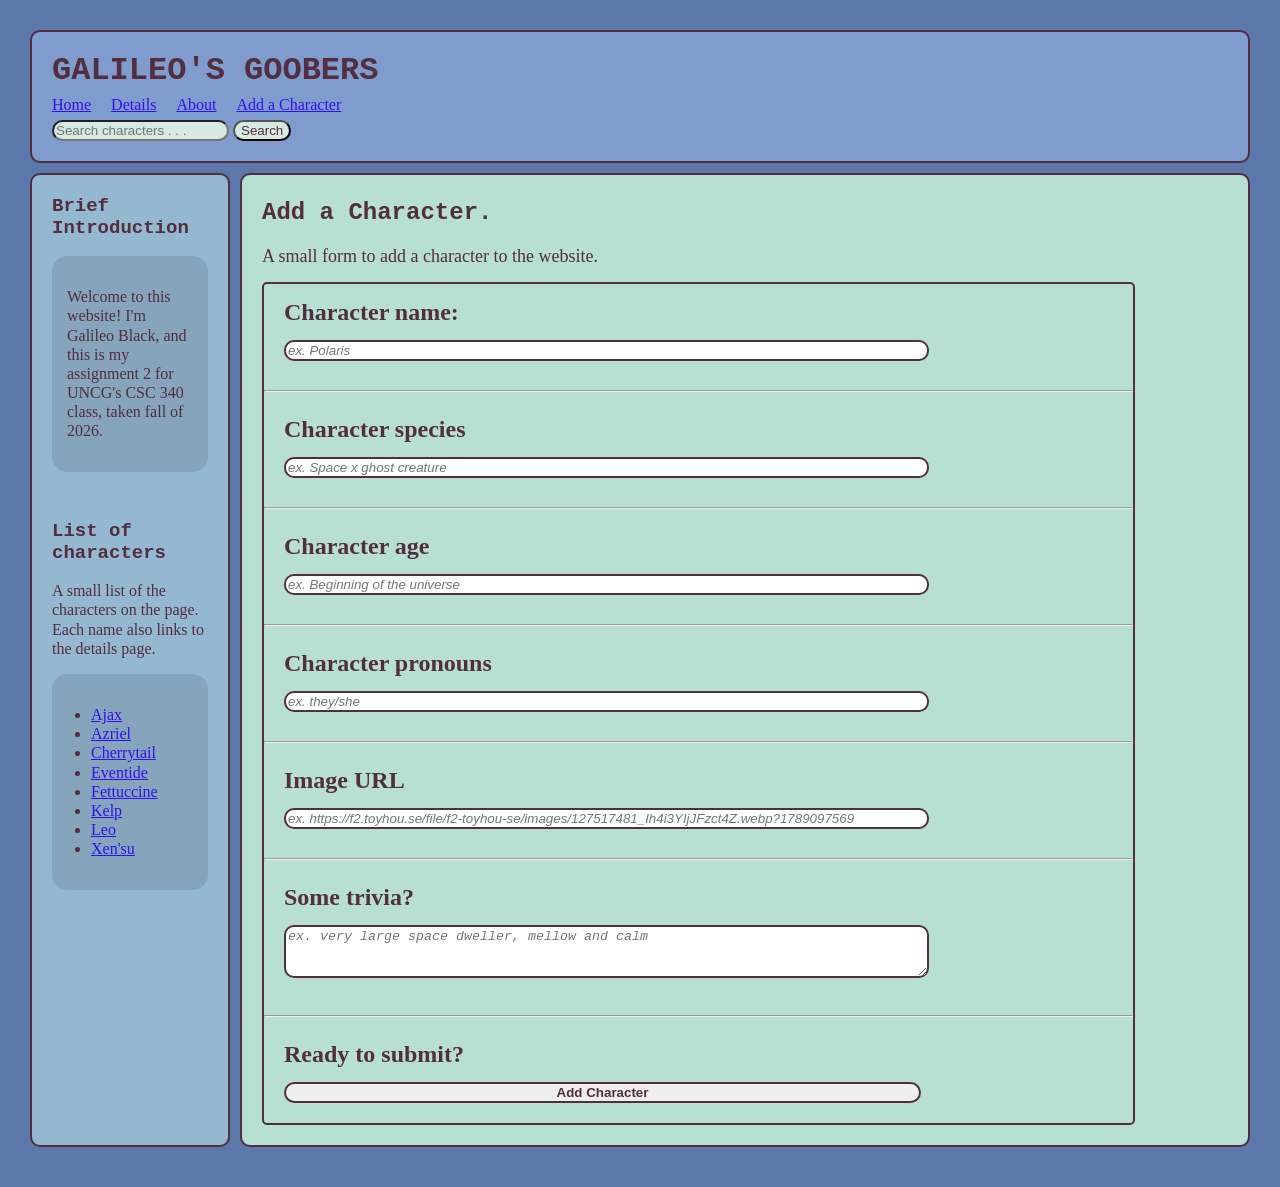
<file: new-character-form.html>
<!DOCTYPE html>

<html>
    <head>
        <title>Add a Character - Galileo's Characters</title>

        <link rel="stylesheet" href="styles.css">
    </head>
    <body>
        <div class="layout">
            <header>
                <div class="header-content">
                    <div class="header-title">GALILEO'S GOOBERS</div>

                    <nav>
                        <ul>
                            <li><a href="index.html">Home</a></li>
                            <li><a href="details.html">Details</a></li>
                            <li><a href="about.html">About</a></li>
                            <li><a href="new-character-form.html">Add a Character</a></li>
                        </ul>
                    </nav>


                    <form class="search-container">
                        <input type="text" placeholder="Search characters . . ." name="search" class="search-input">
                        <button type="submit" class="search-btn">Search</button>
                    </form>
                </div>
            </header>

            <aside class="left-sidebar">

                <div class="sidebar-section">
                    <div class="sidebar-title">Brief Introduction</div>
                    <blockquote>
                        <p>Welcome to this website!
                            I'm Galileo Black, and this is my assignment 2 for UNCG's CSC 340 class, taken fall of 2026.
                        </p>
                    </blockquote>
                </div>

                <div class="sidebar-section">
                    <div class="sidebar-title">List of characters</div>
                    <p>A small list of the characters on the page. Each name also links to the details page.</p>
                    <blockquote>
                        <ul>
                            <li><a href="details.html">Ajax</a></li>
                            <li><a href="details.html">Azriel</a></li>
                            <li><a href="details.html">Cherrytail</a></li>
                            <li><a href="details.html">Eventide</a></li>
                            <li><a href="details.html">Fettuccine</a></li>
                            <li><a href="details.html">Kelp</a></li>
                            <li><a href="details.html">Leo</a></li>
                            <li><a href="details.html">Xen'su</a></li>
                        </ul>
                    </blockquote>
                </div>

            </aside>

            <main id="content">
                <section>
                    <h1>Add a Character.</h1>
                    <p>A small form to add a character to the website.</p>
                </section>

                <form class="character-adder">
                    <div class="form-item">
                        <label for="char-name">Character name:</label><br>
                        <input type="text" id="char-name" name="char-name" placeholder="ex. Polaris">
                    </div>
                    <hr>
                    <div class="form-item">
                        <label for="char-species">Character species</label><br>
                        <input type="text" id="char-species" name="char-species" placeholder="ex. Space x ghost creature">
                    </div>
                    <hr>
                    <div class="form-item">
                        <label for="char-age">Character age</label><br>
                        <input type="text" id="char-age" name="char-age" placeholder="ex. Beginning of the universe">
                    </div>
                    <hr>
                    <div class="form-item">
                        <label for="char-pronouns">Character pronouns</label><br>
                        <input type="text" id="char-pronouns" name="char-pronouns" placeholder="ex. they/she">
                    </div>
                    <hr>
                    <div class="form-item">
                        <label for="char-ref">Image URL</label><br>
                        <input type="url" id="char-ref" name="char-ref" placeholder="ex. https://f2.toyhou.se/file/f2-toyhou-se/images/127517481_Ih4i3YIjJFzct4Z.webp?1789097569">
                    </div>
                    <hr>
                    <div class="form-item">
                        <label for="char-trivia">Some trivia?</label><br>
                        <textarea id="char-trivia" name="char-trivia" placeholder="ex. very large space dweller, mellow and calm" rows="3"></textarea>
                    </div>
                    <hr>
                    <div class="form-item">
                        <label for="submit-btn">Ready to submit?</label><br>
                        <button type="submit" id="submit-btn">Add Character</button>
                    </div>
                </form>
            </main>
        </div>
    </body>
</html>
</file>
<file: styles.css>
/* ------------------ */
/* VARIABLES */
/* ------------------ */

:root {
    /* font */
    --font-fam: 'Courier New', Courier, monospace;
    --font-big: 18px;

    /* colors */
    --background-color: #b8e0d2ff;
    --text-color: #522e3e;
    --link-color: #3211ee;
    --link-color-hover: #3211ee8d;
    --sidebar-background-color: #95b8d1ff;
    --header-color: #809bceff; 
    --extra-dark: #5c78ab;
    --extra-light: #d6eadfff;

    /* padding and such */
    --margin: 10px;
    --padding: 20px;
    --sidebar-width: 200px;

    /* rounded corner and border stuff */
    --corner: 0px;
    --soft-corner: 5px;
    --soft-curve: 10px;
    --curve: 15px;
    --border: 2px solid #522e3e;
}

/* ------------------ */
/* BASICS */
/* ------------------ */

body {
    display: flex;
    align-items: center;
    justify-content: center;
    margin: var(--margin);
    padding: var(--padding);
    color: var(--text-color);
    font-family: var(--font);
    line-height: 1.2;
    background: var(--extra-dark);
}

::selection {
    background: rgba(0, 0, 0, 0.2);
}

/* links */
a {
    text-decoration: underline;
}

a,
a:visited {
    color: var(--link-color);
}

a:hover,
a:focus {
    color: var(--link-color-hover);
    text-decoration: none;
}

/* ------------------ */
/* LAYOUT */
/* ------------------ */

.layout {
    width: 100%;
    display: grid;
    grid-gap: var(--margin);
    grid-template: "header header" auto "leftSidebar main" auto "footer footer" auto / var(--sidebar-width) auto;
}

main {
    grid-area: main;
    overflow-y: auto;
    padding: var(--padding);
    background: var(--background-color);
    border: var(--border);
    border-radius: var(--soft-curve);
}

/* ------------------ */
/* HEADER */
/* ------------------ */

header {
    grid-area: header;
    font-size: var(font-big);
    border: var(--border);
    border-radius: var(--soft-curve);
    background: var(--header-color);
}

.header-content {
    padding: var(--padding);
}

.header-title {
    font-family: var(--font-fam);
    font-size: 32px;
    font-weight: bold;
}

/* ------------------ */
/* SIDEBAR */
/* ------------------ */

aside {
    grid-area: aside;
    border: var(--border);
    border-radius: var(--soft-curve);
    overflow: hidden;
    background: var(--sidebar-background-color);
    padding: var(--padding);
    color: var(--text-color);
}

.left-sidebar {
    grid-area: leftSidebar;
}

.sidebar-title {
    font-weight: bold;
    font-size: 19px;
    font-family: var(--font-fam);
}

.sidebar-section:not(:last-child) {
    margin-bottom: 48px;
}

.sidebar-section ul,
.sidebar-section ol {
    padding-left: 24px;
}

/* sidebar blockquote */

.sidebar-section blockquote {
    background: rgba(0, 0, 0, 0.1);
    padding: 15px;
    margin: 16px 0;
    border-radius: var(--curve);
    overflow: hidden;
}

/* ------------------ */
/* FOOTER */
/* ------------------ */

footer {
    grid-area: footer;
    border: var(--border);
    border-radius: var(--soft-curve);
    overflow: hidden;
    font-size: 12px;
    padding: 15px;
    background-color: var(--sidebar-background-color);
    display: flex;
    justify-content: center;
}

footer a,
footer a:visited {
    color: var(--link-color);
}

footer a:hover, 
footer a:focus {
    color: var(--link-color-hover);
}

/* ------------------ */
/* NAVIGATION */
/* ------------------ */

nav {
    margin-bottom: 48px;
}

nav .sidebar-title {
    margin-bottom: 8px;
}

nav ul {
    margin: 0 -5px;
    padding: 0;
    list-style: none;
    user-select: none;
}

nav ul li {
    margin-bottom: 0;
}

nav>ul li>a,
nav>ul li>strong {
    display: inline-block;
}

nav>ul li>a,
nav>ul li>details summary,
nav>ul li>strong {
    padding: 5px 10px;
}

nav>ul li>a.active,
nav>ul li>details.active summary {
    font-weight: bold;
}

nav ul summary {
    cursor: pointer;
}

nav ul ul li>a {
    padding-left: 30px;
}

/* NAV IN HEADER */

header nav {
    margin-bottom: 0;
}

header nav ul {
    display: flex;
    flex-wrap: wrap;
    margin: 0;

}

header nav ul li {
    position: relative;
}

header nav ul li:first-child>a {
    padding-left: 0;
}

header nav ul li:last-child>a {
    padding-right: 0;
}

/* ------------------ */
/* SEARCH */
/* ------------------ */

.search-input {
    border-radius: var(--curve);
    background-color: var(--extra-light);
    color: var(--text-color);
}

.search-btn {
    border-radius: var(--curve);
    background-color: var(--extra-light);
    color: var(--text-color);
}

.search-btn:hover {
    border-radius: var(--soft-corner);
    color: var(--link-color-hover);
}

/* ------------------ */
/* CONTENT */
/* ------------------ */

main {
    line-height: 1.5;
    font-size: 18px;
}

main a,
main a:visited {
    color: var(--link-color);
    text-decoration-style: wavy;
}

main p,
main .image {
    margin: 12px 0;
}

main ol,
main ul {
    margin: 8px 0;
    padding-left: 24px;
}

main ol li,
main ul li {
    margin-bottom: 3px;
    line-height: 1.3;
}

main ol {
    padding-left: 32px;
}

/* HEADINGS: */

main h1,
main h2,
main h3,
main h4,
main h5,
main h6 {
    font-family: var(--font-fam);
    margin-bottom: 0;
    line-height: 1.5;
}

main h1:first-child,
main h2:first-child,
main h3:first-child,
main h4:first-child,
main h5:first-child,
main h6:first-child {
    margin-top: 0;
}


main h1 {
    font-size: 24px;
}

main h2 {
    font-size: 22px;
}

main h3 {
    font-size: 20px;
}

main h4 {
    font-size: 18px;
}

main h5 {
    font-size: 16px;
}

main h6 {
    font-size: 14px;
}

/* COLUMNS: */

.two-columns {
    display: flex;
}

.two-columns>* {
    flex: 1 1 0;
    margin: 0;
}

.two-columns>*:first-child {
    padding-right: 0.75em;
}

.two-columns>*:last-child {
    padding-left: 0.75em;
}

/* ------------------ */
/* CONTENT IMAGES */
/* ------------------ */

.image {
    display: block;
    width: auto;
    height: auto;
    max-width: 100%;
}

.images {
    display: flex;
    width: clac(100% + 5px + 5px);
    margin-left: -5px;
    margin-right: -5px;
    width: 100%;
    height: auto;
    padding: 5px;
    overflow: hidden;
}

img {
    width: 30%;
    height: auto;
    padding: 5px;
}

/* ------------------ */
/* CHARACTER INFO CARDS */
/* ------------------ */

.characters {
    display: block;
    align-items: center;
}

.character {
    width: 100%;
    margin: var(--margin);
    margin: 5px;
    display: flex;
}

.character-img {
    width: 25%;
    height: auto;
    padding: 5px;
}

.character-art {
    padding: 3px;
    border: var(--border);
    border-radius: var(--soft-corner);
    background-color: white;
    width: 100%;
    height: auto;
}

.art-credit {
    display: flex;
    font: var(--font-fam);
    font-size: 12px;
}

.character-info {
    width: 70%;
    border-radius: var(--soft-corner);
    border: var(--border);
    margin: 5px;
    padding: 5px;
}

.character-name a {
    font-size: 24px;
    font-weight: bold;
    text-decoration: underline;
    color: var(--text-color);
}

/* ------------------ */
/* CHARACTER DETAILS PAGE */
/* ------------------ */

.details {
    display: flex;
}

.detail-p {
    border: var(--border);
    border-radius: var(--soft-corner);
    font-size: var(--font-big);
    padding: var(--margin);
}

.details>* {
    flex: 1 1 0;
    margin: 0;
}

.details>*:first-child {
    padding-right: 0.75em;
}

.details>*:last-child {
    padding-left: 0.75em;
}

/* more art */

.extra-art {
    display: flex;
    padding-top: var(--padding);
}

.extra-art-img {
    width: 30%;
    padding: var(--padding);
}

.extra-art>* {
    flex: 1 1 1;
    margin: 0;
}

.extra-art>*:first-child {
    padding-right: 0.75em;
}

.extra-art>*:last-child {
    padding-left: 0.75em;
}

/* thumbnail img */

.details-title {
    display: flex;
}

.detail-img {
    width: 25%;
    height: auto;
}

.details-title>* {
    flex: 1 1 1;
    margin: 0;
}

.details-title>*:first-child {
    padding-right: 0.75em;
}

.details-title>*:last-child {
    padding-left: 0.75em;
}

.detail-name {
    font-size: 32px;
    font-weight: bold;
    color: var(--text-color);
}

.detail-item {
    width: 100%;
    margin: 5px;
    padding: 5px;
}

.detail-title {
    display: block;
}

.art-title {
    display: flex;
    font: var(--font-fam);
    font-style: italic;
    font-size: var(--font-big);
}

/* ------------------ */
/* ADD A CHARACTER PAGE */
/* ------------------ */

.character-adder {
    border: var(--border);
    border-radius: var(--soft-corner);
    width: 90%;
    display: block;
}

.form-item {
    height: auto;
    padding: var(--margin);
}

label {
    font-weight: bold;
    font-size: 24px;
    margin: var(--margin);
}

#char-name {
    font-style: italic;
    border: var(--border);
    border-radius: var(--soft-curve);
    width: 75%;
    margin: var(--margin);
    transition-duration: 1s;
}

#char-name:focus {
    border-radius: var(--corner);
    width: 90%;
}

#char-species {
    font-style: italic;
    border: var(--border);
    border-radius: var(--soft-curve);
    width: 75%;
    margin: var(--margin);
    transition-duration: 1s;
}

#char-species:focus {
    border-radius: var(--corner);
    width: 90%;
}

#char-age {
    font-style: italic;
    border: var(--border);
    border-radius: var(--soft-curve);
    width: 75%;
    margin: var(--margin);
    transition-duration: 1s;
}

#char-age:focus {
    border-radius: var(--corner);
    width: 90%;
}

#char-pronouns {
    font-style: italic;
    border: var(--border);
    border-radius: var(--soft-curve);
    width: 75%;
    margin: var(--margin);
    transition-duration: 1s;
}

#char-pronouns:focus {
    border-radius: var(--corner);
    width: 90%;
}

#char-ref {
    font-style: italic;
    border: var(--border);
    border-radius: var(--soft-curve);
    width: 75%;
    margin: var(--margin);
    transition-duration: 1s;
}

#char-ref:focus {
    border-radius: var(--corner);
    width: 90%;
}

#char-trivia {
    font-style: italic;
    border: var(--border);
    border-radius: var(--soft-curve);
    width: 75%;
    margin: var(--margin);
    transition-duration: 1s;
}

#char-trivia:focus {
    border-radius: var(--corner);
    width: 90%;
}

#submit-btn {
    font-weight: bold;
    border: var(--border);
    border-radius: var(--curve);
    width: 75%;
    margin: var(--margin);
    color: var(--text-color);
}

#submit-btn:hover {
    border-radius: var(--soft-corner);
    color: var(--link-color-hover);
}
</file>
